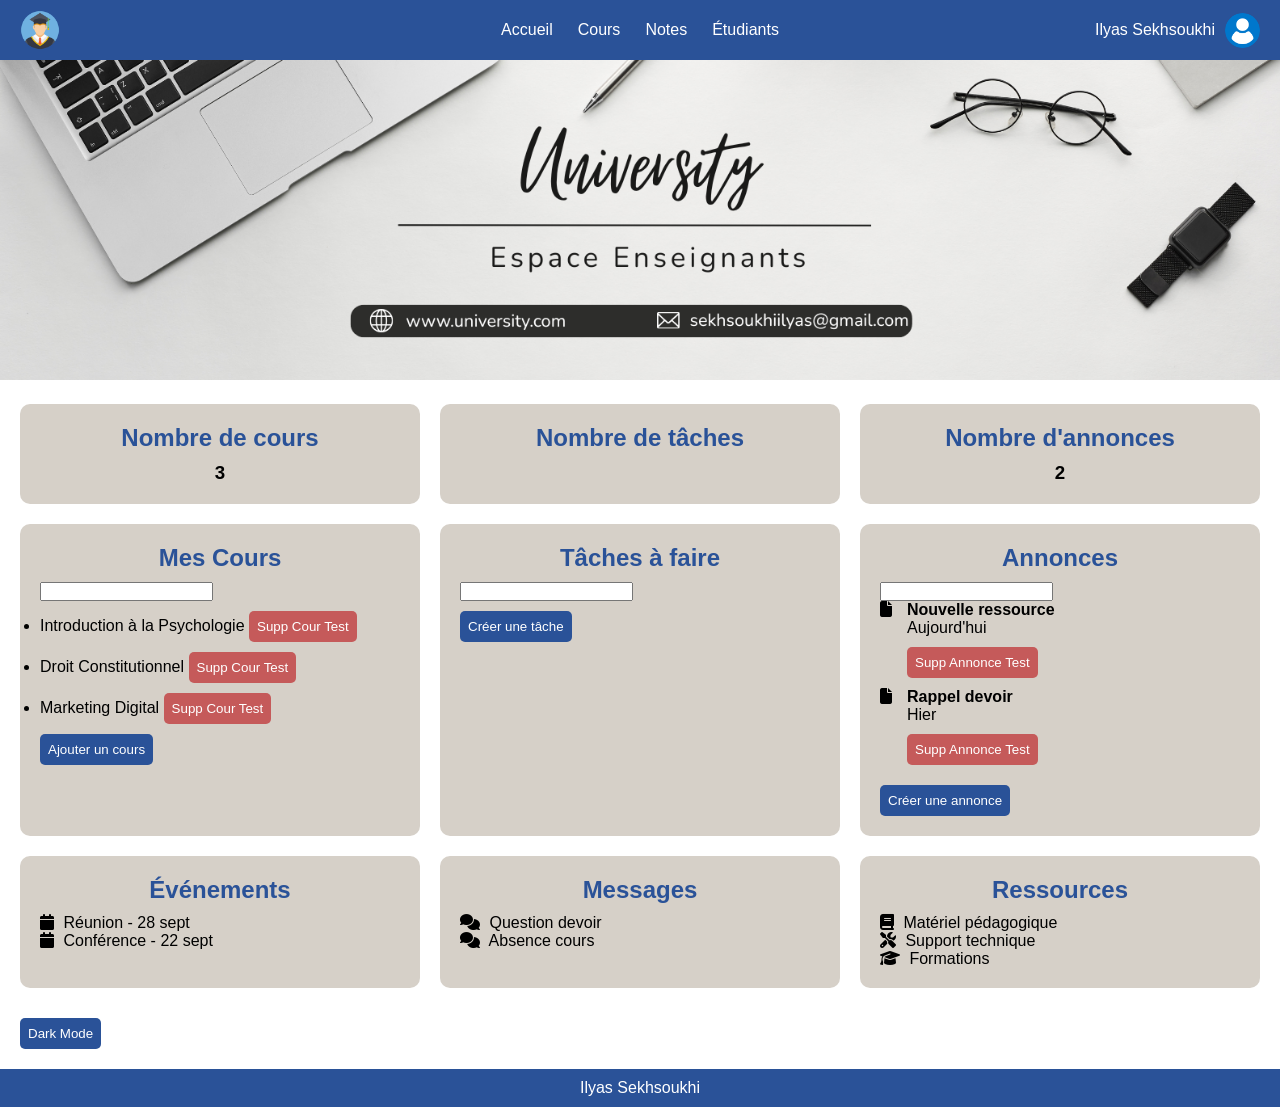
<file: HTML/espace_enseignants.html>
<!DOCTYPE html>
<html lang="fr">
<head>
    <meta charset="UTF-8">
    <meta name="viewport" content="width=device-width, initial-scale=1.0">
    <title>Espace Enseignant</title>
    <link rel="icon" type="image/png" href="../Images/University_icon.png">
    <link rel="stylesheet" href="../CSS/espace_enseignants.css">
    <script src="../JavaScript/espace_enseignants.js"></script>

    <!-- Font Awesome -->
    <link rel="stylesheet" href="https://cdnjs.cloudflare.com/ajax/libs/font-awesome/6.5.0/css/all.min.css">
    
</head>
<body>

<!-- NAVBAR -->
<nav class="navbar">
    <img src="../Images/logoNav.png" class="logo">

    <div class="nav_links">
        <a href="#">Accueil</a>
        <a href="#">Cours</a>
        <a href="#">Notes</a>
        <a href="#">Étudiants</a>
    </div>

    <div class="profil">
        <p>Ilyas Sekhsoukhi</p>
        <img src="../Images/Profile.png" class="user_img">
    </div>
</nav>

<!-- BANNER -->
<img src="../Images/BanniereProf.png" class="banner">

<!-- MAIN -->
<main class="container">

    <section class="card">
        <div id="NCours">
            <h2>Nombre de cours</h2>
            <h3 id="Cours_conteur">3</h3>
        </div>
    </section>

    <section class="card">
        <div id="NTaches">
            <h2>Nombre de tâches</h2>
            <h3 id="Tache_conteur"></h3>
        </div>
    </section>

    <section class="card">
        <div id="NAnnonces">
        <h2>Nombre d'annonces</h2>
        <h3 id="Annonces_conteur">2</h3>
        </div>
    </section>

    <!-- MES COURS -->
    <section class="card">
        <h2>Mes Cours</h2>
        <div>
            <input type="text" id="Cours">
        </div>
        <ul id="Cours_List">
            <li>
                Introduction à la Psychologie
                <button id="Supp_Cour" onclick="Supp_Cour(this)">Supp Cour Test</button>
            </li>
            <li>
                Droit Constitutionnel
                <button id="Supp_Cour" onclick="Supp_Cour(this)">Supp Cour Test</button>
            </li>
            <li>
                Marketing Digital
                <button id="Supp_Cour" onclick="Supp_Cour(this)">Supp Cour Test</button>
            </li>
        </ul>
        <button onclick="Cours()">Ajouter un cours</button>
    </section>

    <!-- TACHES -->
    <section  class="card">
        <h2>Tâches à faire</h2>
        
    <div id="ToDoList">
        <div>
            <input type="text" id="Task">
        </div>
                <button onclick="ToDoList()">Créer une tâche</button>

        <div id="cards">
        <div id="listtask">

        </div>
        </div>
        
       

       
    </div>
    </section>

    <!-- ANNONCES -->
    <section class="card">
        <h2>Annonces</h2>
    <div id="Annonces">
        <div>
            <input type="text" id="Annonces_Entred">
        </div>

        <div class="annonce">
            <i class="fas fa-file"></i>
            <div>
                <b>Nouvelle ressource</b>
                <p>Aujourd'hui</p>
                <button id="SuppAnnonceButton" onclick="SuppAnnonce(this)">Supp Annonce Test</button>
            </div>
        </div>

        <div class="annonce">
            <i class="fas fa-file"></i>
            <div>
                <b>Rappel devoir</b>
                <p>Hier</p>
                <button id="SuppAnnonceButton" onclick="SuppAnnonce(this)">Supp Annonce Test</button>
            </div>
        </div>
    </div>
        <button onclick="annonce()">Créer une annonce</button>
    </section>

    <!-- EVENEMENTS -->
    <section class="card">
        <h2>Événements</h2>
        <p><i class="fas fa-calendar"></i> Réunion - 28 sept</p>
        <p><i class="fas fa-calendar"></i> Conférence - 22 sept</p>
    </section>

    <!-- MESSAGES -->
    <section class="card">
        <h2>Messages</h2>
        <p><i class="fas fa-comments"></i> Question devoir</p>
        <p><i class="fas fa-comments"></i> Absence cours</p>
    </section>

    <!-- RESSOURCES -->
    <section class="card">
        <h2>Ressources</h2>
        <p><i class="fas fa-book"></i> Matériel pédagogique</p>
        <p><i class="fas fa-tools"></i> Support technique</p>
        <p><i class="fas fa-graduation-cap"></i> Formations</p>
    </section>

    <div id="Dark_Mode_click">
        <button id="bt_Dark" onclick="DarkMode()">
            Dark Mode
        </button>
    </div>

</main>

<!-- FOOTER -->
<footer>
    <p>Ilyas Sekhsoukhi</p>
</footer>


</body>
</html>
</file>
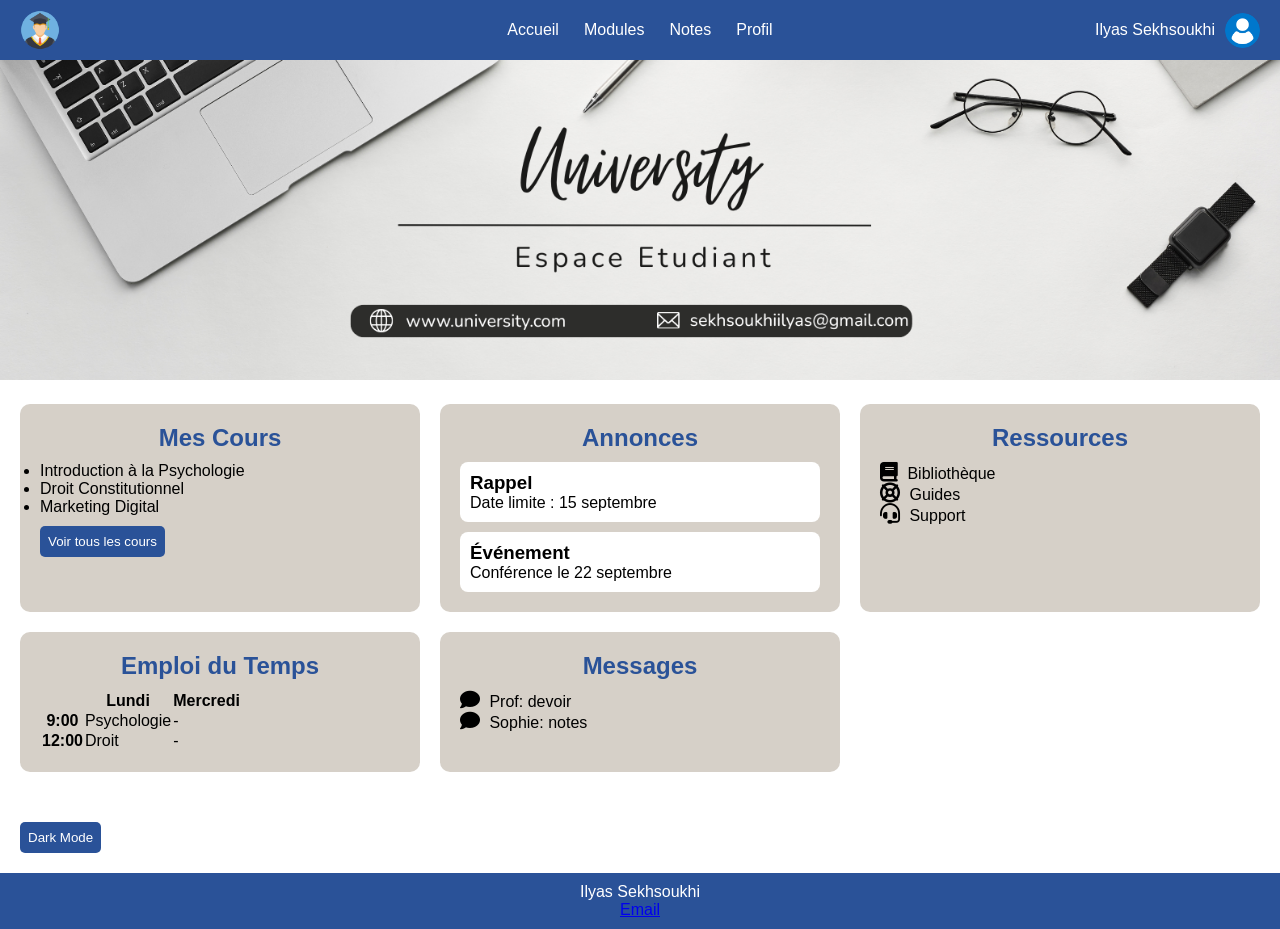
<file: HTML/espace_etudiant.html>
<!DOCTYPE html>
<html lang="fr">
<head>
    <meta charset="UTF-8">
    <meta name="viewport" content="width=device-width, initial-scale=1.0">
    <title>Espace Étudiant</title>
    <link rel="icon" type="image/png" href="../Images/University_icon.png">
    <link rel="stylesheet" href="../CSS/espace_etudiant.css">

    <!-- Icons -->
    <link rel="stylesheet" href="https://cdnjs.cloudflare.com/ajax/libs/font-awesome/6.5.0/css/all.min.css">
</head>
<body>

<!-- NAVBAR -->
<nav class="navbar">
    <img src="../Images/logoNav.png" class="logo">

    <div class="nav_links">
        <a href="#">Accueil</a>
        <a href="#">Modules</a>
        <a href="#">Notes</a>
        <a href="#">Profil</a>
    </div>

    <div class="profil">
        <p>Ilyas Sekhsoukhi</p>
        <img src="../Images/Profile.png" class="user_img">
    </div>
</nav>

<!-- IMAGE -->
<img src="../Images/BannierEtudiant.png" class="banner">

<!-- MAIN -->
<main class="container">

    <section class="card">
        <h2>Mes Cours</h2>
        <ul>
            <li>Introduction à la Psychologie</li>
            <li>Droit Constitutionnel</li>
            <li>Marketing Digital</li>
        </ul>
        <button>Voir tous les cours</button>
    </section>

    
    <section class="card">
        <div id="Annonces_Etudiant">
        <h2>Annonces</h2>
        <div class="box">
            <h3>Rappel</h3>
            <p>Date limite : 15 septembre</p>
        </div>
        <div class="box">
            <h3>Événement</h3>
            <p>Conférence le 22 septembre</p>
        </div>
        </div>
    </section>

    <section class="card">
        <h2>Ressources</h2>
        <p><i class="fas fa-book"></i> Bibliothèque</p>
        <p><i class="fas fa-life-ring"></i> Guides</p>
        <p><i class="fas fa-headset"></i> Support</p>
    </section>

    <section class="card">
        <h2>Emploi du Temps</h2>
        <table>
            <tr><th></th><th>Lundi</th><th>Mercredi</th></tr>
            <tr><th>9:00</th><td>Psychologie</td><td>-</td></tr>
            <tr><th>12:00</th><td>Droit</td><td>-</td></tr>
        </table>
    </section>

    <section class="card">
        <h2>Messages</h2>
        <p><i class="fas fa-comment"></i> Prof: devoir</p>
        <p><i class="fas fa-comment"></i> Sophie: notes</p>
    </section>

</main>

    <div id="Dark_Mode_click">
        <button id="bt_Dark" onclick="DarkMode()">
            Dark Mode
        </button>
    </div>

<!-- FOOTER -->
<footer>
    <p>Ilyas Sekhsoukhi</p>
    <a href="mailto:sekhsoukhiilyas@gmail.com">Email</a>
</footer>

<script src="../JavaScript/espace_etudiant.js"></script>
<script src="../JavaScript/espace_enseignants.js"></script>

</body>
</html>
</file>
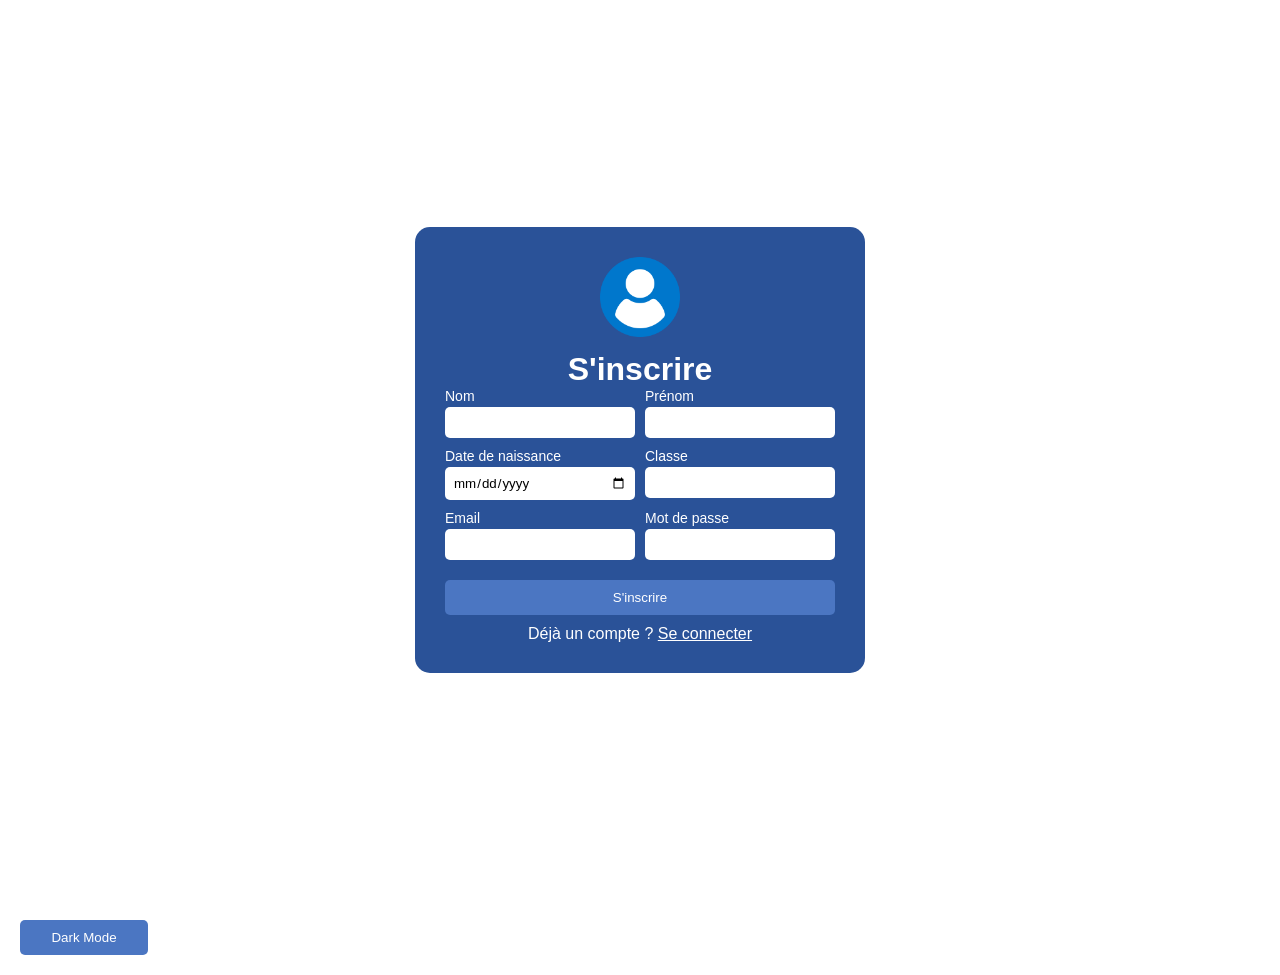
<file: HTML/s_inscrire.html>
<!DOCTYPE html>
<html lang="fr">
<head>
    <meta charset="UTF-8">
    <meta name="viewport" content="width=device-width, initial-scale=1.0">
    <title>Inscription</title>
    <link rel="icon" type="image/png" href="../Images/University_icon.png">
    <link rel="stylesheet" href="../CSS/s_inscrire.css">
</head>
<body>

<div class="container">

    <form class="form">

        <img src="../Images/Profile.png" class="avatar">

        <h1>S'inscrire</h1>

        <div class="row">
            <div class="input_group">
                <label>Nom</label>
                <input type="text" required>
            </div>

            <div class="input_group">
                <label>Prénom</label>
                <input type="text" required>
            </div>
        </div>

        <div class="row">
            <div class="input_group">
                <label>Date de naissance</label>
                <input type="date" required>
            </div>

            <div class="input_group">
                <label>Classe</label>
                <input list="classes">
                <datalist id="classes">
                    <option value="CPGE">
                    <option value="Génie Informatique">
                </datalist>
            </div>
        </div>

        <div class="row">
            <div class="input_group">
                <label>Email</label>
                <input type="email" required>
            </div>

            <div class="input_group">
                <label>Mot de passe</label>
                <input type="password" required>
            </div>
        </div>

        <button type="submit">S'inscrire</button>

        <p class="link">
            Déjà un compte ? <a href="http://127.0.0.1:5500/HTML/se_connecter.html">Se connecter</a>
        </p>

    </form>

</div>

<div>
    <button id="Dark_Mode_click" onclick="DarkMode()">
        Dark Mode
    </button>
</div>

<script src="../JavaScript/s_inscrire.js"></script>

</body>
</html>
</file>
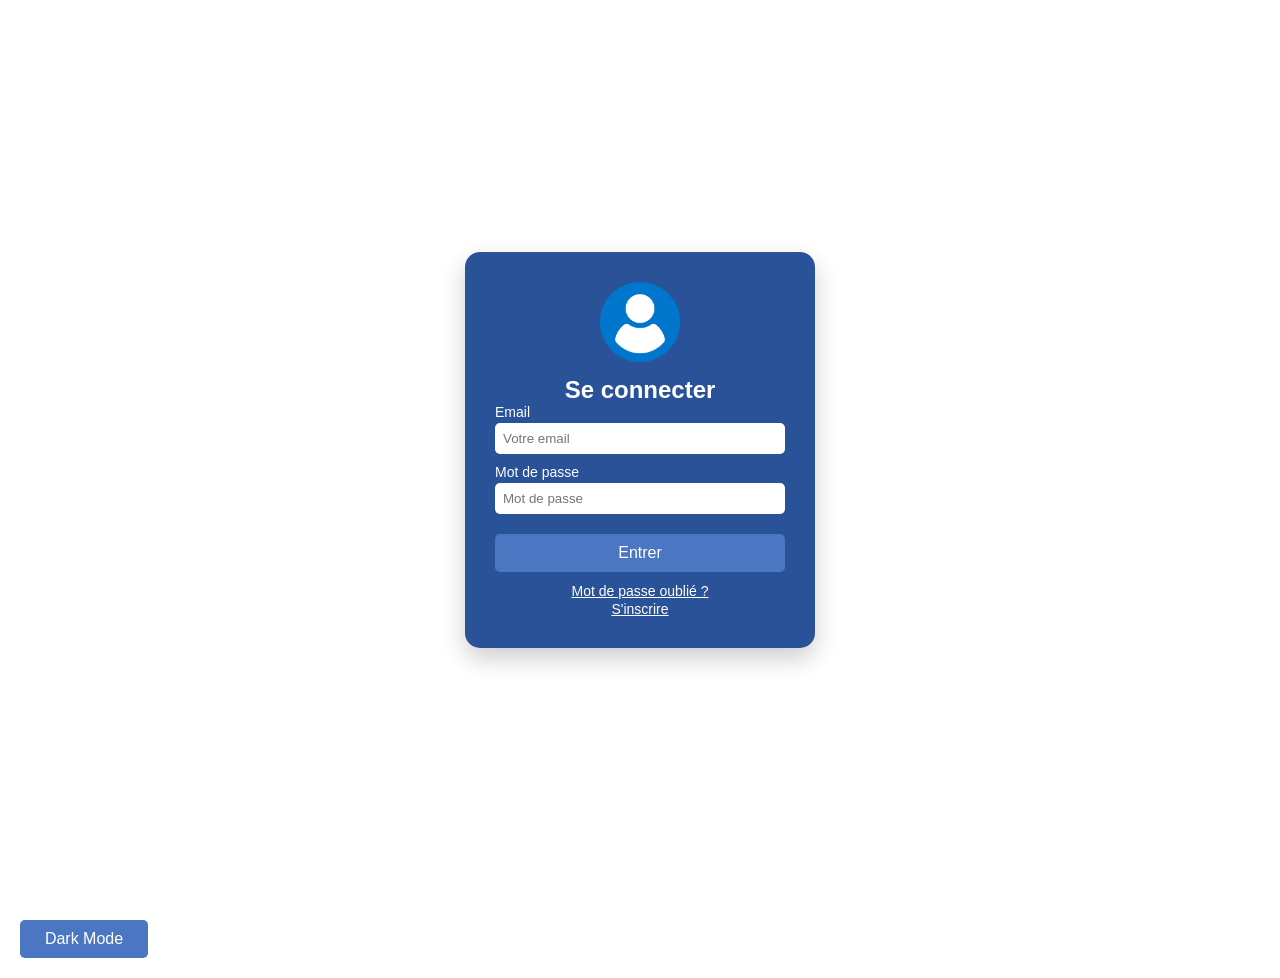
<file: HTML/se_connecter.html>
<!DOCTYPE html>
<html lang="fr">
<head>
    <meta charset="UTF-8">
    <meta name="viewport" content="width=device-width, initial-scale=1.0">
    <title>Connexion</title>
    <link rel="icon" type="image/png" href="../Images/University_icon.png">
    <!-- Lien CSS -->
    <link rel="stylesheet" href="../CSS/se_connecter.css">
</head>

<body>

    <div class="container">
        <form class="form">

            <!-- Image -->
            <img src="../Images/Profile.png" alt="avatar" class="avatar">

            <h2>Se connecter</h2>

            <!-- Email -->
            <div class="row">
                <div class="input_group">
                    <label>Email</label>
                    <input type="email" placeholder="Votre email" required>
                </div>
            </div>

            <!-- Password -->
            <div class="row">
                <div class="input_group">
                    <label>Mot de passe</label>
                    <input type="password" placeholder="Mot de passe" required>
                </div>
            </div>

            <!-- Bouton -->
            <button type="submit">Entrer</button>

            <!-- Liens -->
            <div class="link">
                <a href="#">Mot de passe oublié ?</a><br>
                <a href="#">S'inscrire</a>
            </div>

        </form>
    </div>

    <div>
        <button id="Dark_Mode_click" onclick="DarkMode()">
            Dark Mode
        </button>
    </div>

    <script src="../JavaScript/se_connecter.js"></script>

</body>
</html>
</file>
<file: CSS/espace_enseignants.css>
/* RESET */
* {
  margin: 0;
  padding: 0;
  box-sizing: border-box;
  font-family: Arial;
}

/* NAVBAR */
.navbar {
  display: flex;
  align-items: center;
  justify-content: space-between;
  background: #2a5298;
  padding: 10px 20px;
}

.logo {
  height: 40px;
}

.nav_links {
  position: absolute;
  left: 50%;
  transform: translateX(-50%);
  display: flex;
  gap: 25px;
}

.nav_links a {
  color: white;
  text-decoration: none;
}

.nav_links a:hover {
  color: black;
}

.profil {
  display: flex;
  align-items: center;
  gap: 10px;
  color: white;
}

.user_img {
  height: 35px;
  border-radius: 50%;
}

/* BANNER */
.banner {
  width: 100%;
}

/* CONTAINER */
.container {
  display: grid;
  grid-template-columns: repeat(3, 1fr);
  gap: 20px;
  padding: 20px;
}

/* CARD */
.card {
  background: #d6d0c8;
  padding: 20px;
  border-radius: 10px;
}

.card h2 {
  text-align: center;
  color: #2a5298;
  margin-bottom: 10px;
}

/* TASK */
.task {
  display: flex;
  gap: 10px;
  margin-bottom: 10px;
}

/* ANNONCE */
.annonce {
  display: flex;
  gap: 10px;
  margin-bottom: 10px;
}

/* ICONS */
i {
  margin-right: 5px;
}

/* BUTTON */
button {
  margin-top: 10px;
  padding: 8px;
  border: none;
  background: #2a5298;
  color: white;
  border-radius: 5px;
  cursor: pointer;
}

button:hover {
  background: #4b76c2;
}

/* FOOTER */
footer {
  text-align: center;
  background: #2a5298;
  color: white;
  padding: 10px;
}

/* Supp Button Task */
#SuppTaskButton{
  background-color: rgb(197, 90, 90);
}

#SuppTaskButton:hover{
  background-color: rgb(241, 166, 166);
}

/* Supp Button Annonce */
#SuppAnnonceButton{
  background-color: rgb(197, 90, 90);
}   

#SuppAnnonceButton:hover{
  background-color: rgb(241, 166, 166);
}

/* Supp Cour */
#Supp_Cour{
  background-color: rgb(197, 90, 90);
}

#Supp_Cour:hover{
  background-color: rgb(241, 166, 166);
}

/* Nombre de cours card */
#NCours{
  text-align: center;
}

/* Nombre de cours Taches */
#NTaches{
  text-align: center;
}

/* Nombre de cours Annonces */
#NAnnonces{
  text-align: center;
}
</file>
<file: CSS/espace_etudiant.css>
/* RESET */
* {
  margin: 0;
  padding: 0;
  box-sizing: border-box;
  font-family: Arial;
}

/* NAVBAR */
.navbar {
  display: flex;
  align-items: center;
  justify-content: space-between;
  background: #2a5298;
  padding: 10px 20px;
}

.logo {
  height: 40px;
}

.nav_links {
  position: absolute;
  left: 50%;
  transform: translateX(-50%);
  display: flex;
  gap: 25px;
}

.nav_links a {
  color: white;
  text-decoration: none;
}

.nav_links a:hover {
  color: black;
}

.profil {
  display: flex;
  align-items: center;
  gap: 10px;
  color: white;
}

.user_img {
  height: 35px;
  border-radius: 50%;
}

/* IMAGE */
.banner {
  width: 100%;
}

/* CONTAINER */
.container {
  display: grid;
  grid-template-columns: repeat(3, 1fr);
  gap: 20px;
  padding: 20px;
}

/* CARD */
.card {
  background: #d6d0c8;
  padding: 20px;
  border-radius: 10px;
}

.card h2 {
  text-align: center;
  color: #2a5298;
  margin-bottom: 10px;
}

/* BOX (annonces) */
.box {
  background: white;
  padding: 10px;
  margin-top: 10px;
  border-radius: 8px;
}

/* ICONS */
i {
  font-size: 20px;
  margin-right: 5px;
}

/* BUTTON */
button {
  margin-top: 10px;
  padding: 8px;
  border: none;
  background: #2a5298;
  color: white;
  border-radius: 5px;
  cursor: pointer;
}

button:hover {
  background: #4b76c2;
}

/* FOOTER */
footer {
  text-align: center;
  background: #2a5298;
  color: white;
  padding: 10px;
}

/*Dark Mode click*/
#Dark_Mode_click{
  margin: 20px;
}
</file>
<file: CSS/s_inscrire.css>
/* RESET */
* {
  margin: 0;
  padding: 0;
  box-sizing: border-box;
  font-family: Arial;
}

/* CENTER */
.container {
  display: flex;
  justify-content: center;
  align-items: center;
  height: 100vh;
}

/* FORM */
.form {
  background: #2a5298;
  padding: 30px;
  border-radius: 15px;
  width: 450px;
  color: white;
  text-align: center;
}

/* IMAGE */
.avatar {
  width: 80px;
  margin-bottom: 10px;
}

/* ROW */
.row {
  display: flex;
  gap: 10px;
  margin-bottom: 10px;
}

/* INPUT GROUP */
.input_group {
  display: flex;
  flex-direction: column;
  width: 100%;
}

.input_group label {
  text-align: left;
  margin-bottom: 3px;
  font-size: 14px;
}

/* INPUT */
input {
  padding: 8px;
  border-radius: 5px;
  border: none;
}

/* BUTTON */
button {
  width: 100%;
  padding: 10px;
  margin-top: 10px;
  background: #4b76c2;
  border: none;
  color: white;
  border-radius: 5px;
  cursor: pointer;
}

button:hover {
  background: #6c8edc;
}

/* LINK */
.link {
  margin-top: 10px;
}

.link a {
  color: white;
  text-decoration: underline;
}

/*Dark Mode Click*/
#Dark_Mode_click{
  margin: 20px;
  width : 10%
}
</file>
<file: CSS/se_connecter.css>
/* RESET */
* {
  margin: 0;
  padding: 0;
  box-sizing: border-box;
  font-family: Arial;
}

/* CENTER */
.container {
  display: flex;
  justify-content: center;
  align-items: center;
  height: 100vh;
}

/* FORM */
.form {
  background: #2a5298;
  padding: 30px;
  border-radius: 15px;
  width: 350px;
  color: white;
  text-align: center;
  box-shadow: 0 10px 25px rgba(0,0,0,0.2);
}

/* IMAGE */
.avatar {
  width: 80px;
  margin-bottom: 10px;
}

/* ROW */
.row {
  display: flex;
  gap: 10px;
  margin-bottom: 10px;
}

/* INPUT GROUP */
.input_group {
  display: flex;
  flex-direction: column;
  width: 100%;
}

.input_group label {
  text-align: left;
  margin-bottom: 3px;
  font-size: 14px;
}

/* INPUT */
input {
  padding: 8px;
  border-radius: 5px;
  border: none;
  outline: none;
}

/* BUTTON */
button {
  width: 100%;
  padding: 10px;
  margin-top: 10px;
  background: #4b76c2;
  border: none;
  color: white;
  border-radius: 5px;
  cursor: pointer;
  font-size: 16px;
}

button:hover {
  background: #6c8edc;
}

/* LINK */
.link {
  margin-top: 10px;
}

.link a {
  color: white;
  text-decoration: underline;
  font-size: 14px;
}

/*Dark Mode Click*/
#Dark_Mode_click{
  margin: 20px;
  width : 10%
}
</file>
